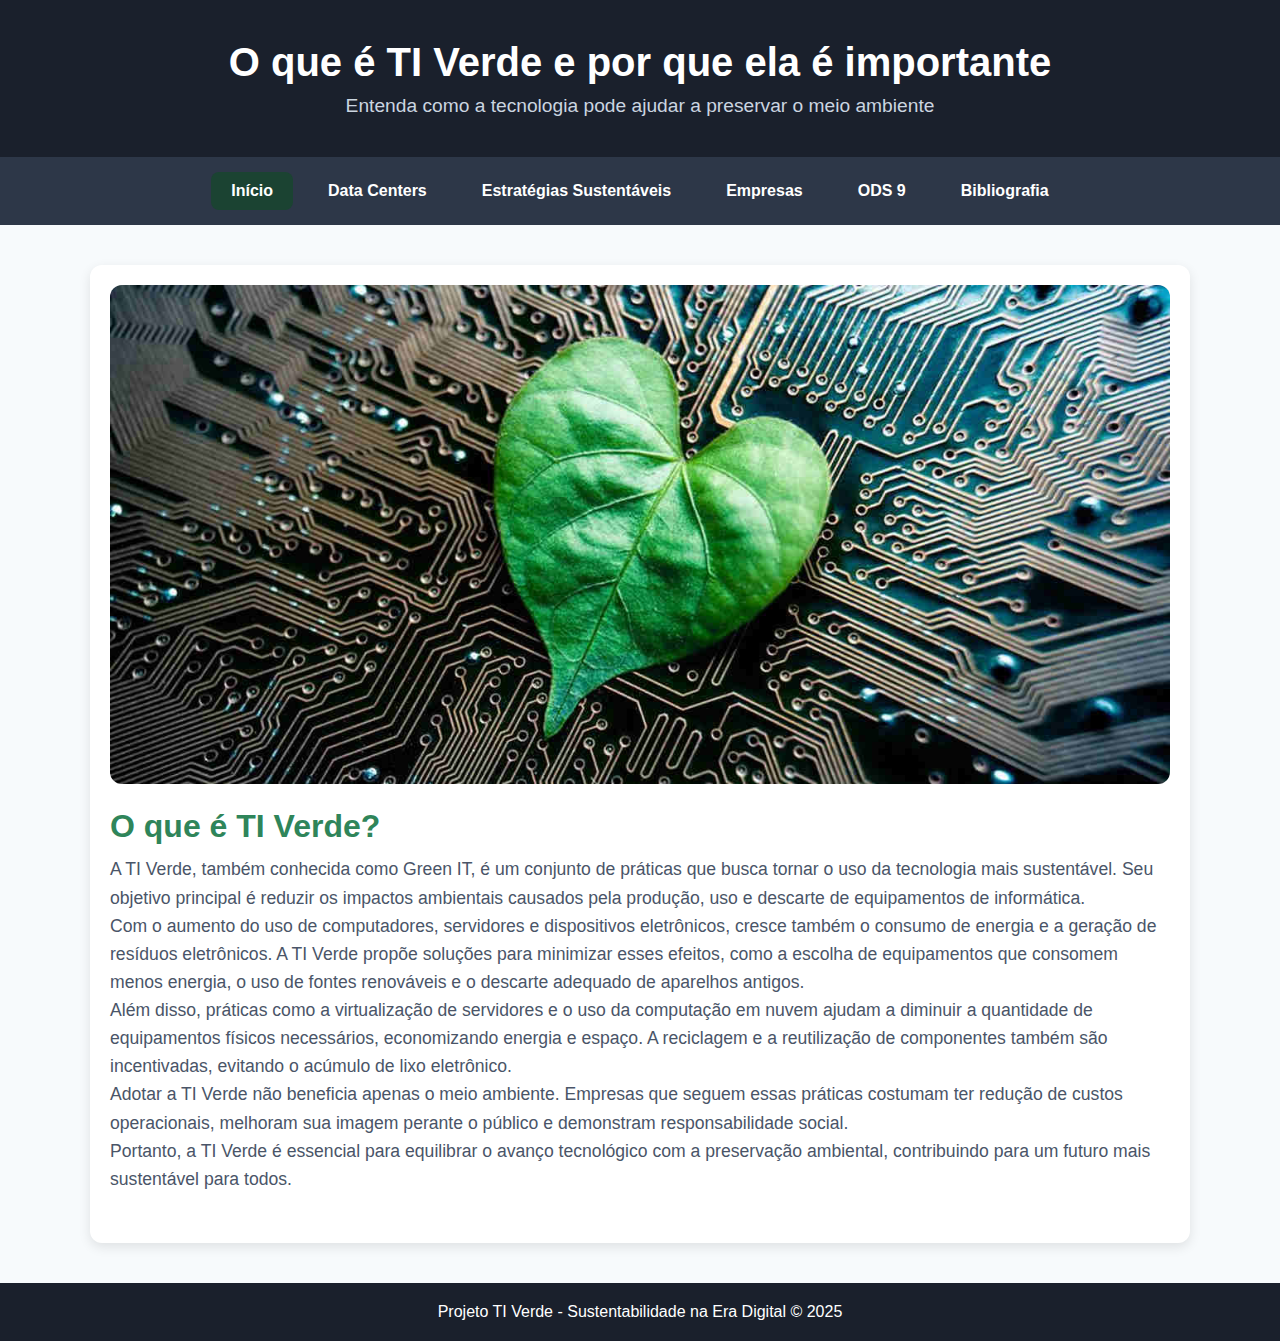
<file: index.html>
<!DOCTYPE html>
<html lang="pt-BR">
<head>
  <meta charset="UTF-8" />
  <meta name="viewport" content="width=device-width, initial-scale=1.0"/>
  <title>O que é TI Verde e por que ela é importante</title>
  <link rel="stylesheet" href="styles.css" />
</head>
<body>
  <header>
    <h1>O que é TI Verde e por que ela é importante</h1>
    <p>Entenda como a tecnologia pode ajudar a preservar o meio ambiente</p>
  </header>

  <nav>
    <a href="index.html">Início</a>
    <a href="impactos-data-centers.html">Data Centers</a>
    <a href="estrategias.html">Estratégias Sustentáveis</a>
    <a href="empresas.html">Empresas</a>
    <a href="ods9.html">ODS 9</a>
    <a href="bibliografia.html">Bibliografia</a>
  </nav>
<main>
    <section class="hero" style="text-align: left;">
    <img src="img/ti-verde.jpg" alt="ti-verde" />

      <h2>O que é TI Verde?</h2>
      <p>
        A TI Verde, também conhecida como Green IT, é um conjunto de práticas que busca tornar o uso da tecnologia mais sustentável. Seu objetivo principal é reduzir os impactos ambientais causados pela produção, uso e descarte de equipamentos de informática.
      </p>

      <p>
        Com o aumento do uso de computadores, servidores e dispositivos eletrônicos, cresce também o consumo de energia e a geração de resíduos eletrônicos. A TI Verde propõe soluções para minimizar esses efeitos, como a escolha de equipamentos que consomem menos energia, o uso de fontes renováveis e o descarte adequado de aparelhos antigos.
      </p>

      <p>
        Além disso, práticas como a virtualização de servidores e o uso da computação em nuvem ajudam a diminuir a quantidade de equipamentos físicos necessários, economizando energia e espaço. A reciclagem e a reutilização de componentes também são incentivadas, evitando o acúmulo de lixo eletrônico.
      </p>

      <p>
        Adotar a TI Verde não beneficia apenas o meio ambiente. Empresas que seguem essas práticas costumam ter redução de custos operacionais, melhoram sua imagem perante o público e demonstram responsabilidade social.
      </p>

      <p>
        Portanto, a TI Verde é essencial para equilibrar o avanço tecnológico com a preservação ambiental, contribuindo para um futuro mais sustentável para todos.
      </p>
    </section>
  </main>

  <footer>
    <p>Projeto TI Verde - Sustentabilidade na Era Digital © 2025</p>
  </footer>

  <script src="script.js"></script>
</body>
</html>
</file>
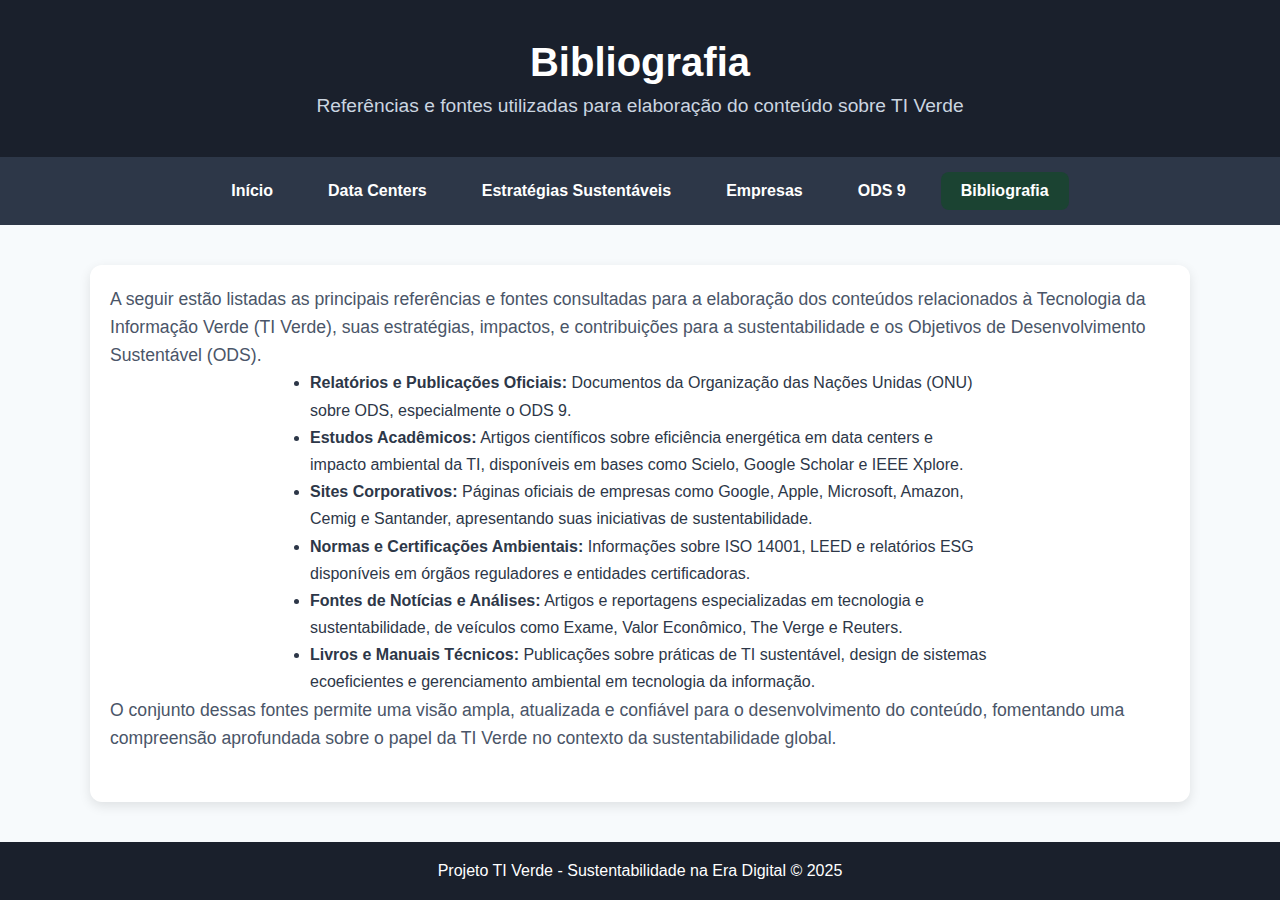
<file: bibliografia.html>
<!DOCTYPE html>
<html lang="pt-BR">
<head>
  <meta charset="UTF-8" />
  <meta name="viewport" content="width=device-width, initial-scale=1.0" />
  <title>Bibliografia - TI Verde</title>
  <link rel="stylesheet" href="styles.css" />
</head>
<body>
  <header>
    <h1>Bibliografia</h1>
    <p>Referências e fontes utilizadas para elaboração do conteúdo sobre TI Verde</p>
  </header>

  <nav>
    <a href="index.html">Início</a>
    <a href="impactos-data-centers.html">Data Centers</a>
    <a href="estrategias.html">Estratégias Sustentáveis</a>
    <a href="empresas.html">Empresas</a>
    <a href="ods9.html">ODS 9</a>
    <a href="bibliografia.html">Bibliografia</a>
  </nav>

  <main>
    <section class="hero" style="text-align: left;">
      <p>
        A seguir estão listadas as principais referências e fontes consultadas para a elaboração dos conteúdos relacionados à Tecnologia da Informação Verde (TI Verde), suas estratégias, impactos, e contribuições para a sustentabilidade e os Objetivos de Desenvolvimento Sustentável (ODS).
      </p>

      <ul>
        <li><strong>Relatórios e Publicações Oficiais:</strong> Documentos da Organização das Nações Unidas (ONU) sobre ODS, especialmente o ODS 9.</li>
        <li><strong>Estudos Acadêmicos:</strong> Artigos científicos sobre eficiência energética em data centers e impacto ambiental da TI, disponíveis em bases como Scielo, Google Scholar e IEEE Xplore.</li>
        <li><strong>Sites Corporativos:</strong> Páginas oficiais de empresas como Google, Apple, Microsoft, Amazon, Cemig e Santander, apresentando suas iniciativas de sustentabilidade.</li>
        <li><strong>Normas e Certificações Ambientais:</strong> Informações sobre ISO 14001, LEED e relatórios ESG disponíveis em órgãos reguladores e entidades certificadoras.</li>
        <li><strong>Fontes de Notícias e Análises:</strong> Artigos e reportagens especializadas em tecnologia e sustentabilidade, de veículos como Exame, Valor Econômico, The Verge e Reuters.</li>
        <li><strong>Livros e Manuais Técnicos:</strong> Publicações sobre práticas de TI sustentável, design de sistemas ecoeficientes e gerenciamento ambiental em tecnologia da informação.</li>
      </ul>

      <p>
        O conjunto dessas fontes permite uma visão ampla, atualizada e confiável para o desenvolvimento do conteúdo, fomentando uma compreensão aprofundada sobre o papel da TI Verde no contexto da sustentabilidade global.
      </p>
    </section>
  </main>

  <footer>
    <p>Projeto TI Verde - Sustentabilidade na Era Digital © 2025</p>
  </footer>

  <script src="script.js"></script>
</body>
</html>
</file>
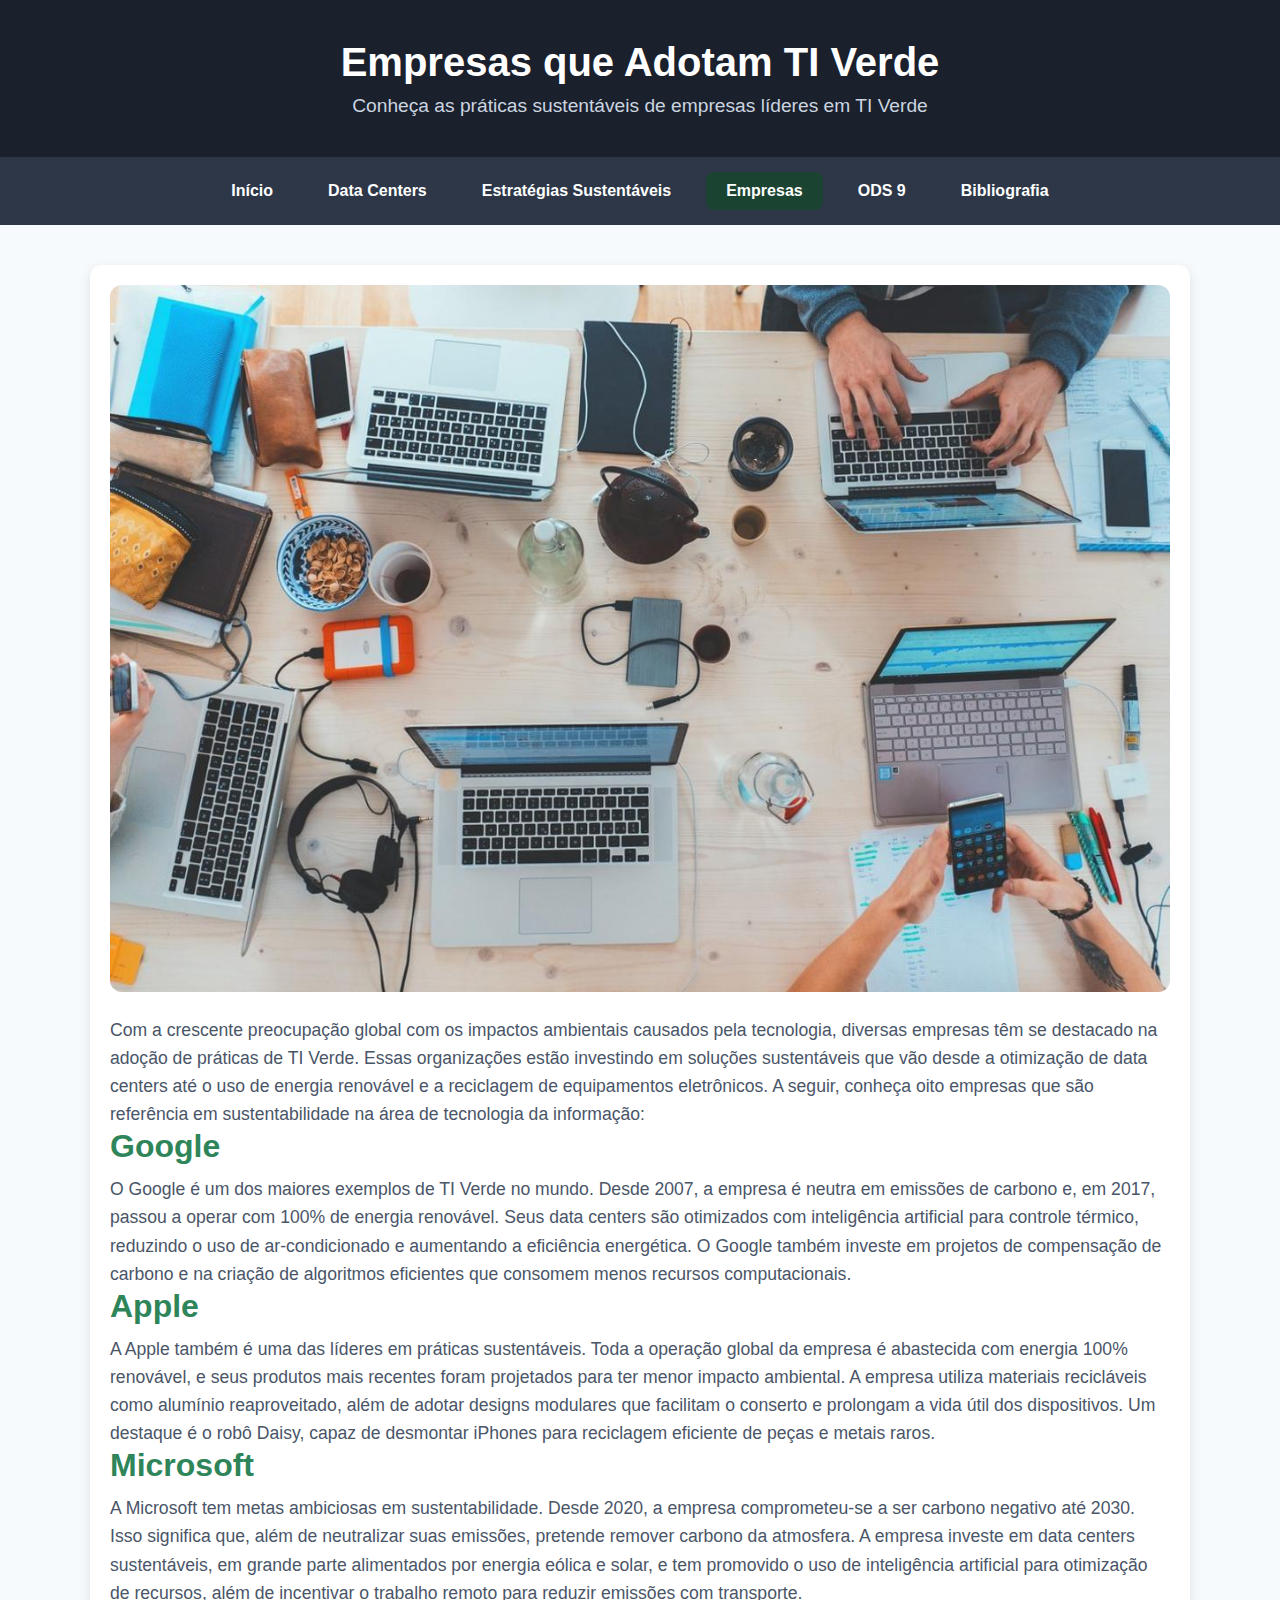
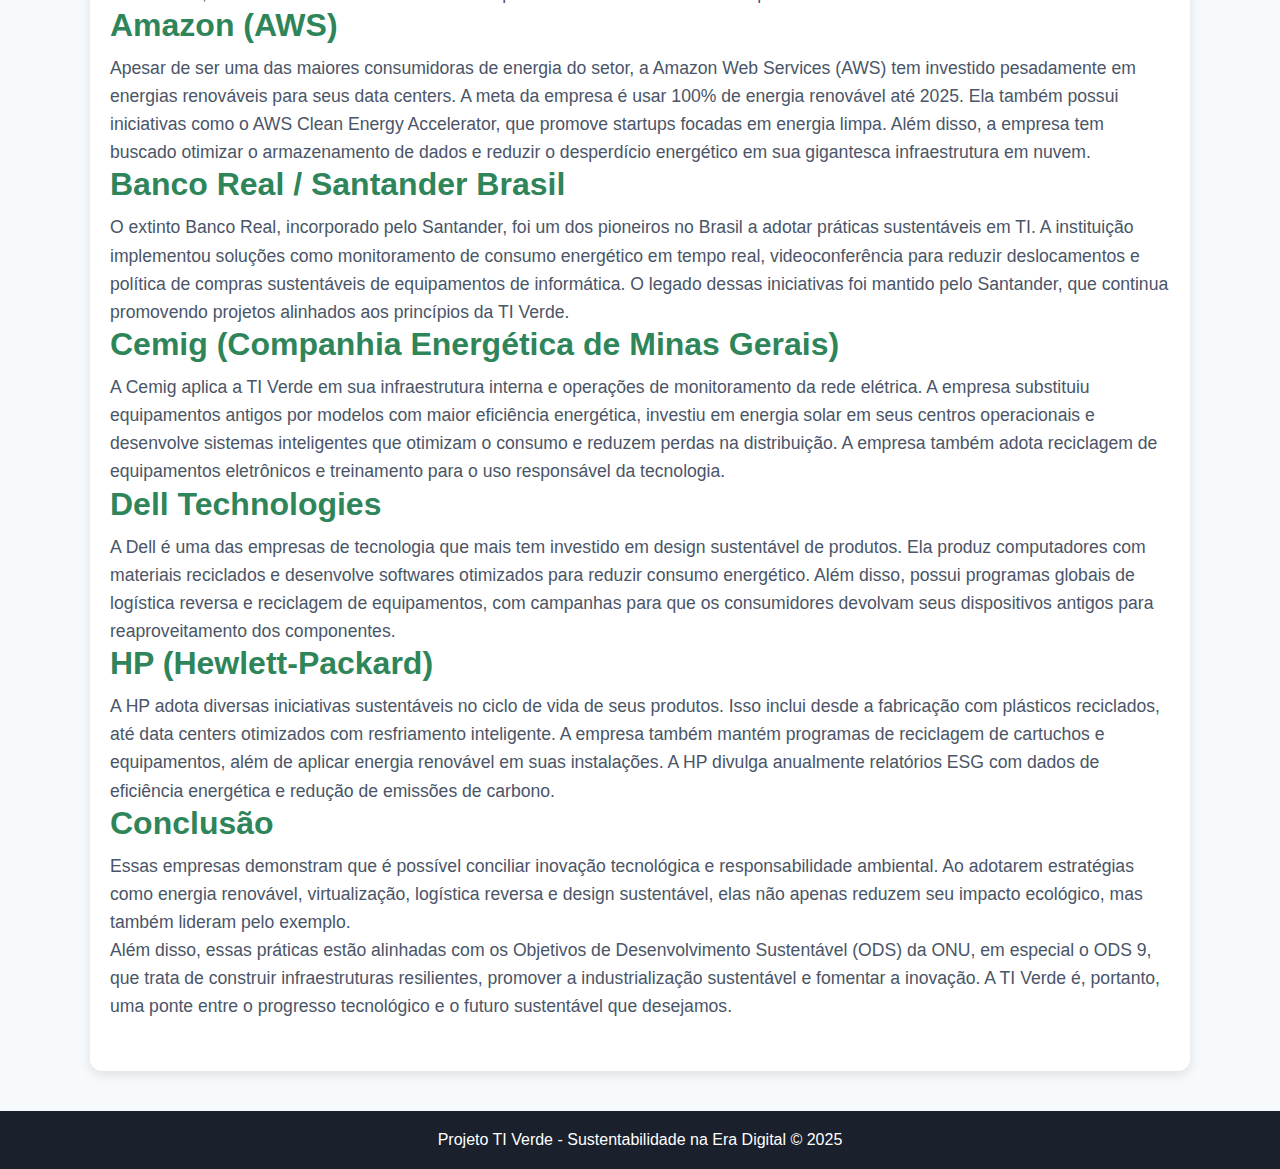
<file: empresas.html>
<!DOCTYPE html>
<html lang="pt-BR">
<head>
  <meta charset="UTF-8" />
  <meta name="viewport" content="width=device-width, initial-scale=1.0"/>
  <title>Empresas e TI Verde</title>
  <link rel="stylesheet" href="styles.css" />
</head>
<body>
  <header>
    <h1>Empresas que Adotam TI Verde</h1>
    <p>Conheça as práticas sustentáveis de empresas líderes em TI Verde</p>
  </header>

  <nav>
    <a href="index.html">Início</a>
    <a href="impactos-data-centers.html">Data Centers</a>
    <a href="estrategias.html">Estratégias Sustentáveis</a>
    <a href="empresas.html">Empresas</a>
    <a href="ods9.html">ODS 9</a>
    <a href="bibliografia.html">Bibliografia</a>
  </nav>

  <main>
    <section class="hero" style="text-align: left;">
      <img src="img/empresas.jpg" alt="Empresas que adotam práticas sustentáveis em TI" />

      <p>
        Com a crescente preocupação global com os impactos ambientais causados pela tecnologia, diversas empresas têm se destacado na adoção de práticas de TI Verde. Essas organizações estão investindo em soluções sustentáveis que vão desde a otimização de data centers até o uso de energia renovável e a reciclagem de equipamentos eletrônicos. A seguir, conheça oito empresas que são referência em sustentabilidade na área de tecnologia da informação:
      </p>

      <h2>Google</h2>
      <p>
        O Google é um dos maiores exemplos de TI Verde no mundo. Desde 2007, a empresa é neutra em emissões de carbono e, em 2017, passou a operar com 100% de energia renovável. Seus data centers são otimizados com inteligência artificial para controle térmico, reduzindo o uso de ar-condicionado e aumentando a eficiência energética. O Google também investe em projetos de compensação de carbono e na criação de algoritmos eficientes que consomem menos recursos computacionais.
      </p>

      <h2>Apple</h2>
      <p>
        A Apple também é uma das líderes em práticas sustentáveis. Toda a operação global da empresa é abastecida com energia 100% renovável, e seus produtos mais recentes foram projetados para ter menor impacto ambiental. A empresa utiliza materiais recicláveis como alumínio reaproveitado, além de adotar designs modulares que facilitam o conserto e prolongam a vida útil dos dispositivos. Um destaque é o robô Daisy, capaz de desmontar iPhones para reciclagem eficiente de peças e metais raros.
      </p>

      <h2>Microsoft</h2>
      <p>
        A Microsoft tem metas ambiciosas em sustentabilidade. Desde 2020, a empresa comprometeu-se a ser carbono negativo até 2030. Isso significa que, além de neutralizar suas emissões, pretende remover carbono da atmosfera. A empresa investe em data centers sustentáveis, em grande parte alimentados por energia eólica e solar, e tem promovido o uso de inteligência artificial para otimização de recursos, além de incentivar o trabalho remoto para reduzir emissões com transporte.
      </p>

      <h2>Amazon (AWS)</h2>
      <p>
        Apesar de ser uma das maiores consumidoras de energia do setor, a Amazon Web Services (AWS) tem investido pesadamente em energias renováveis para seus data centers. A meta da empresa é usar 100% de energia renovável até 2025. Ela também possui iniciativas como o AWS Clean Energy Accelerator, que promove startups focadas em energia limpa. Além disso, a empresa tem buscado otimizar o armazenamento de dados e reduzir o desperdício energético em sua gigantesca infraestrutura em nuvem.
      </p>

      <h2>Banco Real / Santander Brasil</h2>
      <p>
        O extinto Banco Real, incorporado pelo Santander, foi um dos pioneiros no Brasil a adotar práticas sustentáveis em TI. A instituição implementou soluções como monitoramento de consumo energético em tempo real, videoconferência para reduzir deslocamentos e política de compras sustentáveis de equipamentos de informática. O legado dessas iniciativas foi mantido pelo Santander, que continua promovendo projetos alinhados aos princípios da TI Verde.
      </p>

      <h2>Cemig (Companhia Energética de Minas Gerais)</h2>
      <p>
        A Cemig aplica a TI Verde em sua infraestrutura interna e operações de monitoramento da rede elétrica. A empresa substituiu equipamentos antigos por modelos com maior eficiência energética, investiu em energia solar em seus centros operacionais e desenvolve sistemas inteligentes que otimizam o consumo e reduzem perdas na distribuição. A empresa também adota reciclagem de equipamentos eletrônicos e treinamento para o uso responsável da tecnologia.
      </p>

      <h2>Dell Technologies</h2>
      <p>
        A Dell é uma das empresas de tecnologia que mais tem investido em design sustentável de produtos. Ela produz computadores com materiais reciclados e desenvolve softwares otimizados para reduzir consumo energético. Além disso, possui programas globais de logística reversa e reciclagem de equipamentos, com campanhas para que os consumidores devolvam seus dispositivos antigos para reaproveitamento dos componentes.
      </p>

      <h2>HP (Hewlett-Packard)</h2>
      <p>
        A HP adota diversas iniciativas sustentáveis no ciclo de vida de seus produtos. Isso inclui desde a fabricação com plásticos reciclados, até data centers otimizados com resfriamento inteligente. A empresa também mantém programas de reciclagem de cartuchos e equipamentos, além de aplicar energia renovável em suas instalações. A HP divulga anualmente relatórios ESG com dados de eficiência energética e redução de emissões de carbono.
      </p>

      <h2>Conclusão</h2>
      <p>
        Essas empresas demonstram que é possível conciliar inovação tecnológica e responsabilidade ambiental. Ao adotarem estratégias como energia renovável, virtualização, logística reversa e design sustentável, elas não apenas reduzem seu impacto ecológico, mas também lideram pelo exemplo.
      </p>
      <p>
        Além disso, essas práticas estão alinhadas com os Objetivos de Desenvolvimento Sustentável (ODS) da ONU, em especial o ODS 9, que trata de construir infraestruturas resilientes, promover a industrialização sustentável e fomentar a inovação. A TI Verde é, portanto, uma ponte entre o progresso tecnológico e o futuro sustentável que desejamos.
      </p>
    </section>
  </main>

  <footer>
    <p>Projeto TI Verde - Sustentabilidade na Era Digital © 2025</p>
  </footer>

  <script src="script.js"></script>
</body>
</html>
</file>
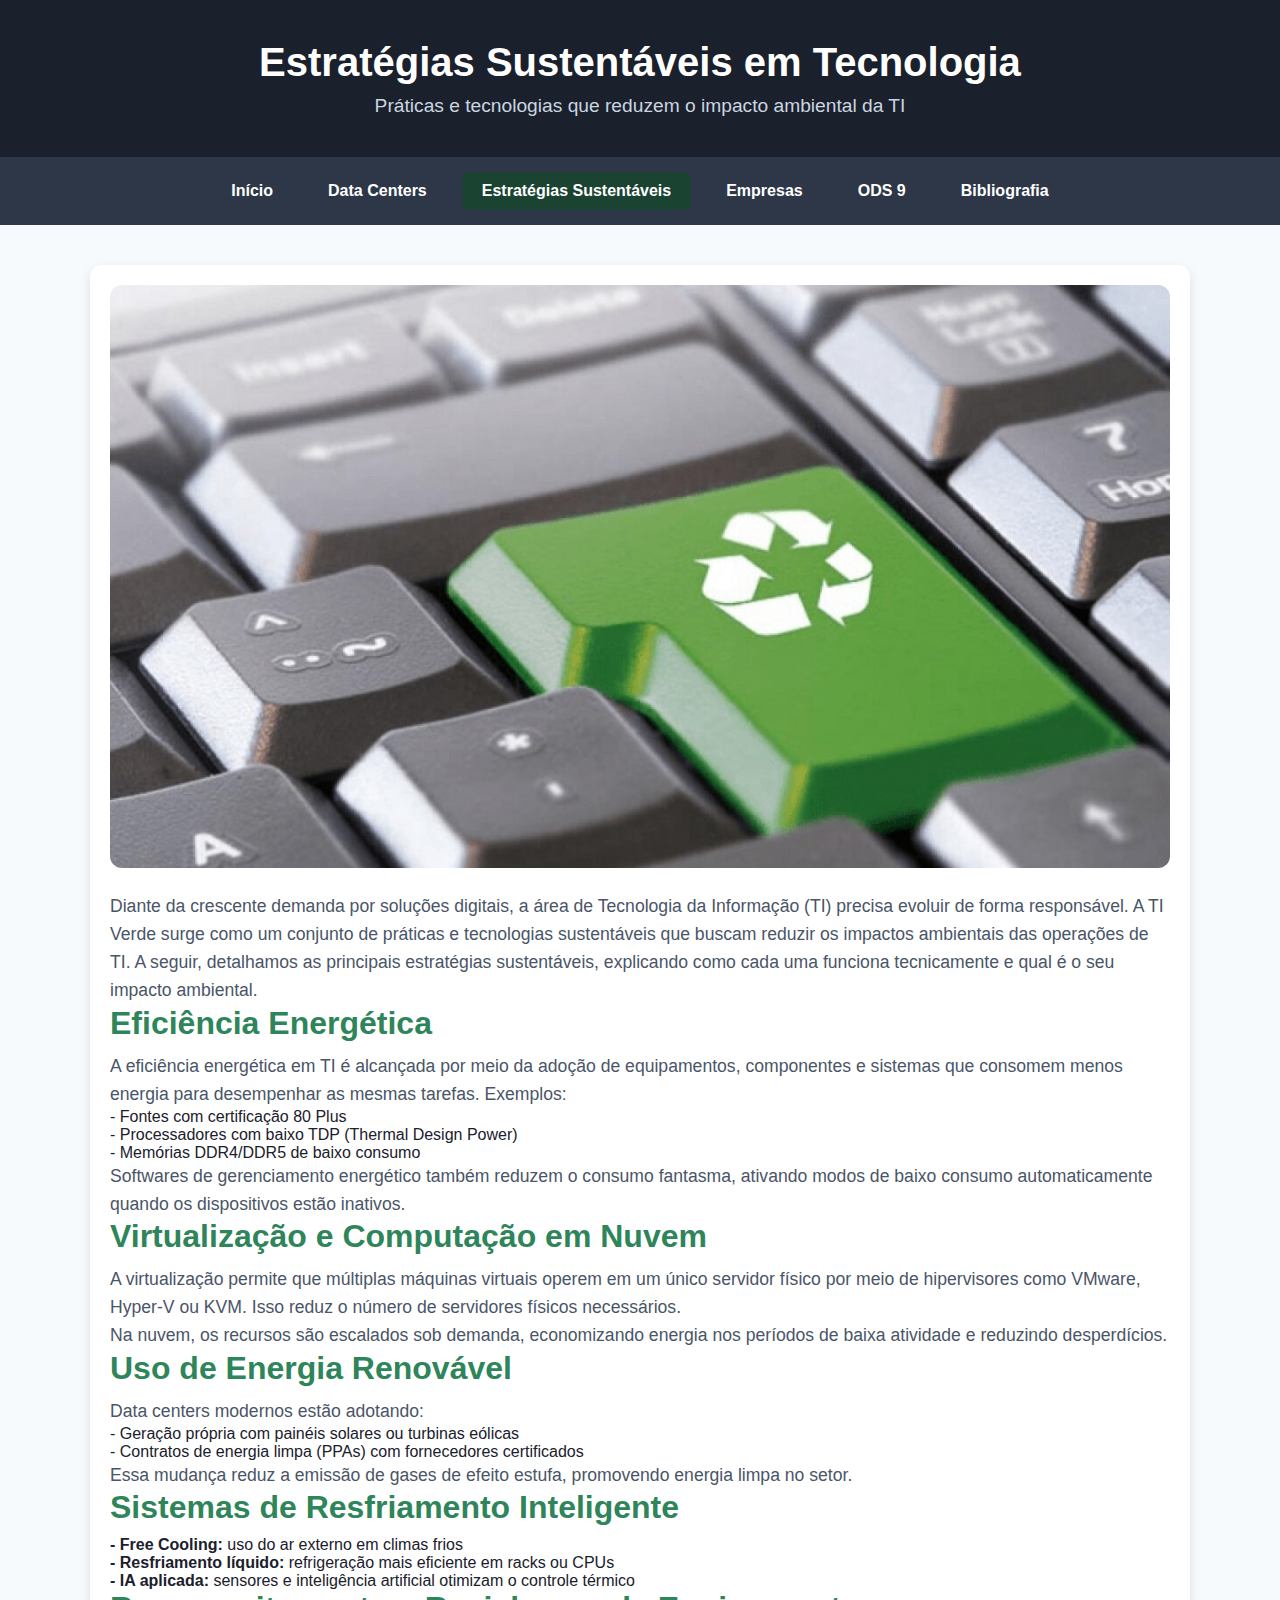
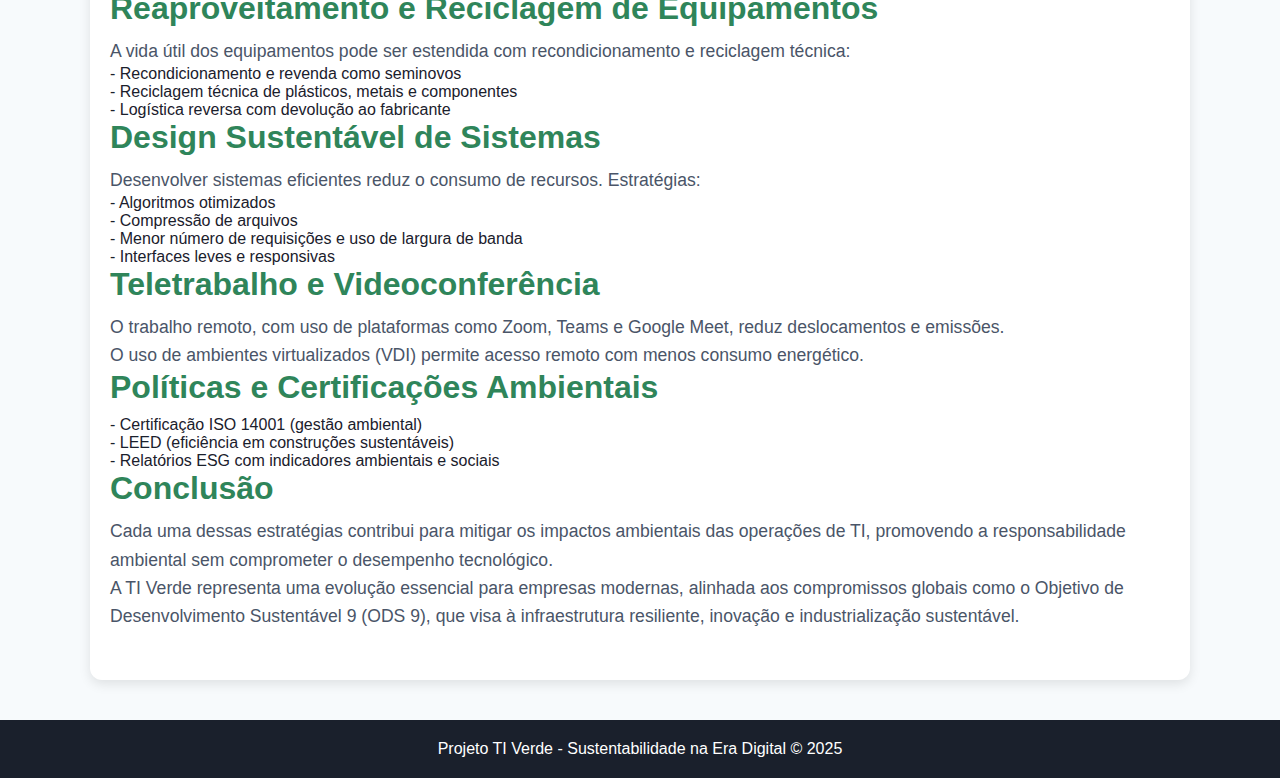
<file: estrategias.html>
<!DOCTYPE html>
<html lang="pt-BR">
<head>
  <meta charset="UTF-8" />
  <meta name="viewport" content="width=device-width, initial-scale=1.0"/>
  <title>Estratégias Sustentáveis em Tecnologia</title>
  <link rel="stylesheet" href="styles.css" />
</head>
<body>
  <header>
    <h1>Estratégias Sustentáveis em Tecnologia</h1>
    <p>Práticas e tecnologias que reduzem o impacto ambiental da TI</p>
  </header>

  <nav>
    <a href="index.html">Início</a>
    <a href="impactos-data-centers.html">Data Centers</a>
    <a href="estrategias.html">Estratégias Sustentáveis</a>
    <a href="empresas.html">Empresas</a>
    <a href="ods9.html">ODS 9</a>
    <a href="bibliografia.html">Bibliografia</a>
  </nav>

  <main>
    <section class="hero" style="text-align: left;">
      <img src="img/estrategias.jpg" alt="Estratégias sustentáveis em TI" />

      <p>
        Diante da crescente demanda por soluções digitais, a área de Tecnologia da Informação (TI) precisa evoluir de forma responsável. A TI Verde surge como um conjunto de práticas e tecnologias sustentáveis que buscam reduzir os impactos ambientais das operações de TI. A seguir, detalhamos as principais estratégias sustentáveis, explicando como cada uma funciona tecnicamente e qual é o seu impacto ambiental.
      </p>

      <h2>Eficiência Energética</h2>
      <p>
        A eficiência energética em TI é alcançada por meio da adoção de equipamentos, componentes e sistemas que consomem menos energia para desempenhar as mesmas tarefas. Exemplos:
      </p>
        - Fontes com certificação 80 Plus<br>
        - Processadores com baixo TDP (Thermal Design Power)<br>
        - Memórias DDR4/DDR5 de baixo consumo
      <p>
        Softwares de gerenciamento energético também reduzem o consumo fantasma, ativando modos de baixo consumo automaticamente quando os dispositivos estão inativos.
      </p>

      <h2>Virtualização e Computação em Nuvem</h2>
      <p>
        A virtualização permite que múltiplas máquinas virtuais operem em um único servidor físico por meio de hipervisores como VMware, Hyper-V ou KVM. Isso reduz o número de servidores físicos necessários.
      </p>
      <p>
        Na nuvem, os recursos são escalados sob demanda, economizando energia nos períodos de baixa atividade e reduzindo desperdícios.
      </p>

      <h2>Uso de Energia Renovável</h2>
      <p>
        Data centers modernos estão adotando:
      </p>
        - Geração própria com painéis solares ou turbinas eólicas<br>
        - Contratos de energia limpa (PPAs) com fornecedores certificados
      <p>
        Essa mudança reduz a emissão de gases de efeito estufa, promovendo energia limpa no setor.
      </p>
      <h2>Sistemas de Resfriamento Inteligente</h2>
        <strong>- Free Cooling:</strong> uso do ar externo em climas frios<br>
        <strong>- Resfriamento líquido:</strong> refrigeração mais eficiente em racks ou CPUs<br>
        <strong>- IA aplicada:</strong> sensores e inteligência artificial otimizam o controle térmico
      <h2>Reaproveitamento e Reciclagem de Equipamentos</h2>
      <p>
        A vida útil dos equipamentos pode ser estendida com recondicionamento e reciclagem técnica:
      </p>
        - Recondicionamento e revenda como seminovos<br>
        - Reciclagem técnica de plásticos, metais e componentes<br>
        - Logística reversa com devolução ao fabricante
      <h2>Design Sustentável de Sistemas</h2>
      <p>
        Desenvolver sistemas eficientes reduz o consumo de recursos. Estratégias:
      </p>
        - Algoritmos otimizados<br>
        - Compressão de arquivos<br>
        - Menor número de requisições e uso de largura de banda<br>
        - Interfaces leves e responsivas

      <h2>Teletrabalho e Videoconferência</h2>
      <p>
        O trabalho remoto, com uso de plataformas como Zoom, Teams e Google Meet, reduz deslocamentos e emissões.
      </p>
      <p>
        O uso de ambientes virtualizados (VDI) permite acesso remoto com menos consumo energético.
      </p>

      <h2>Políticas e Certificações Ambientais</h2>
        - Certificação ISO 14001 (gestão ambiental)<br>
        - LEED (eficiência em construções sustentáveis)<br>
        - Relatórios ESG com indicadores ambientais e sociais

      <h2>Conclusão</h2>
      <p>
        Cada uma dessas estratégias contribui para mitigar os impactos ambientais das operações de TI, promovendo a responsabilidade ambiental sem comprometer o desempenho tecnológico.
      </p>
      <p>
        A TI Verde representa uma evolução essencial para empresas modernas, alinhada aos compromissos globais como o Objetivo de Desenvolvimento Sustentável 9 (ODS 9), que visa à infraestrutura resiliente, inovação e industrialização sustentável.
      </p>
    </section>
  </main>

  <footer>
    <p>Projeto TI Verde - Sustentabilidade na Era Digital © 2025</p>
  </footer>

  <script src="script.js"></script>
</body>
</html>
</file>
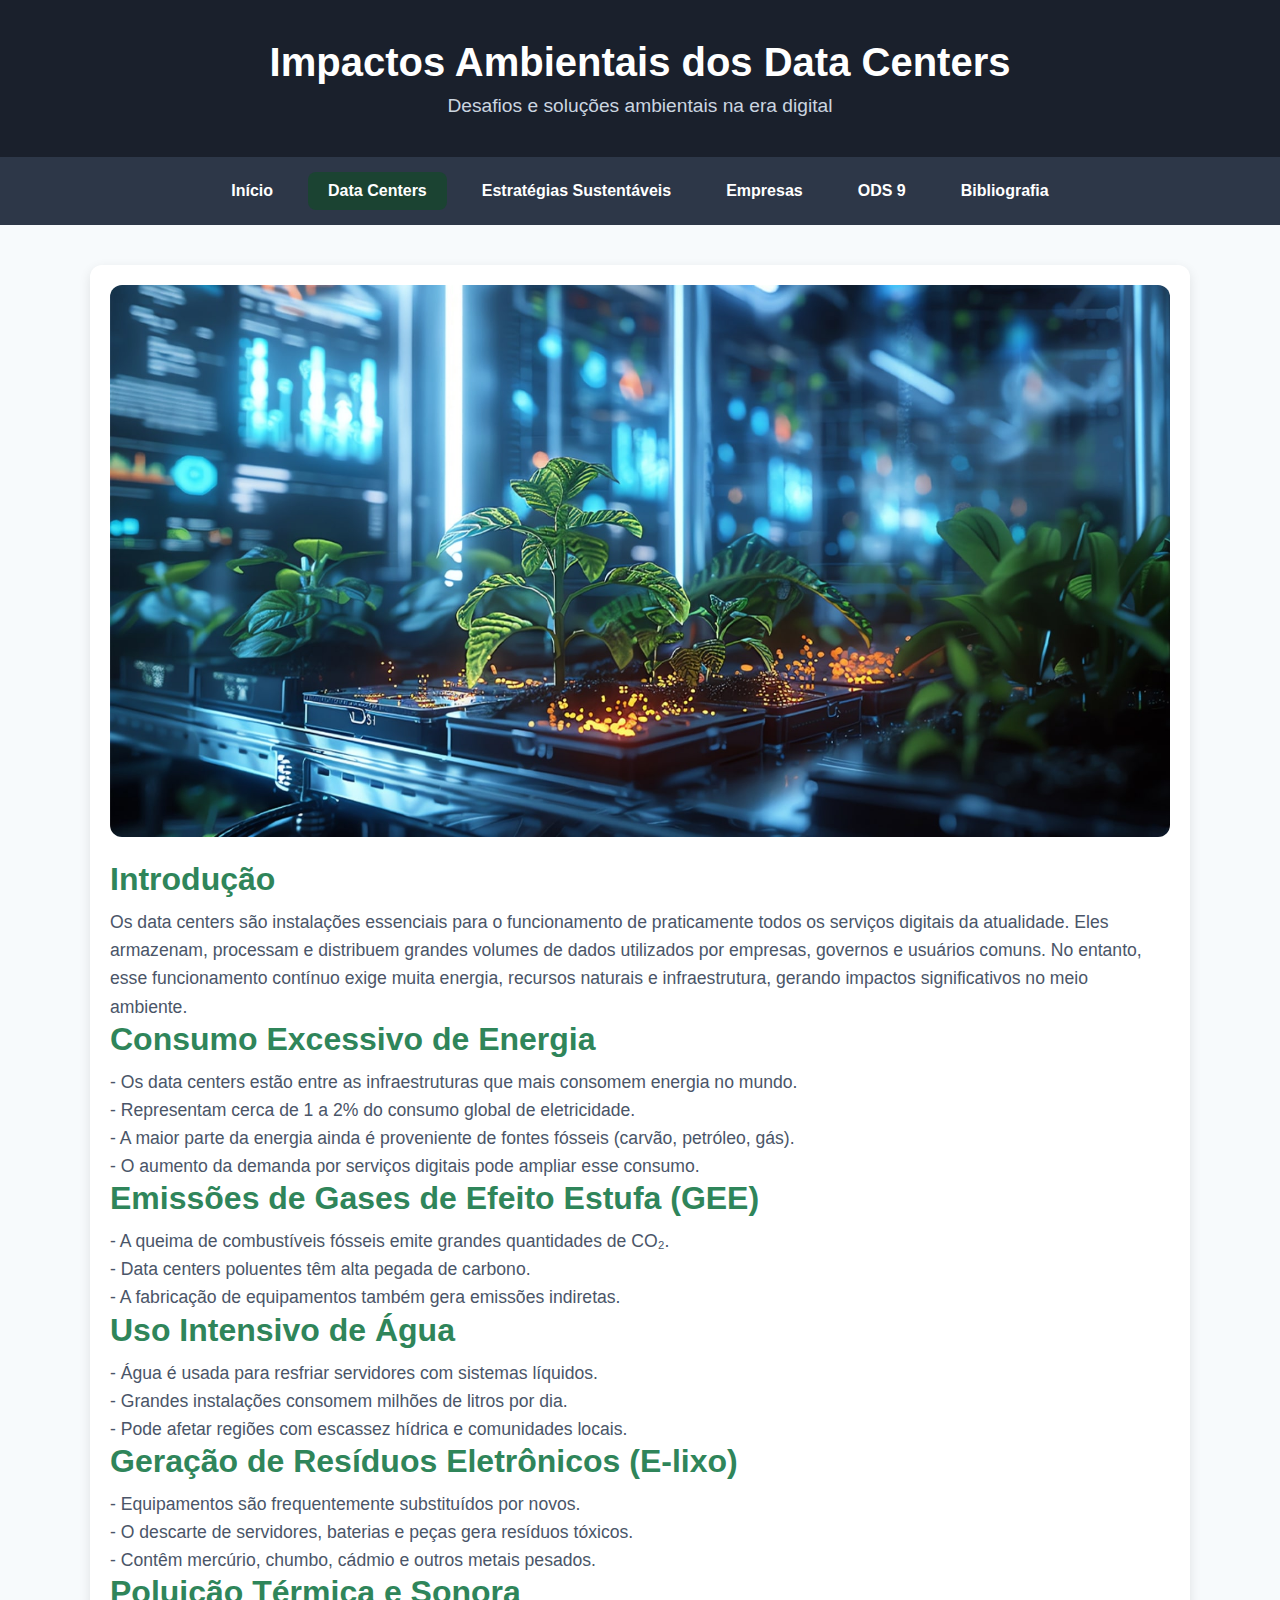
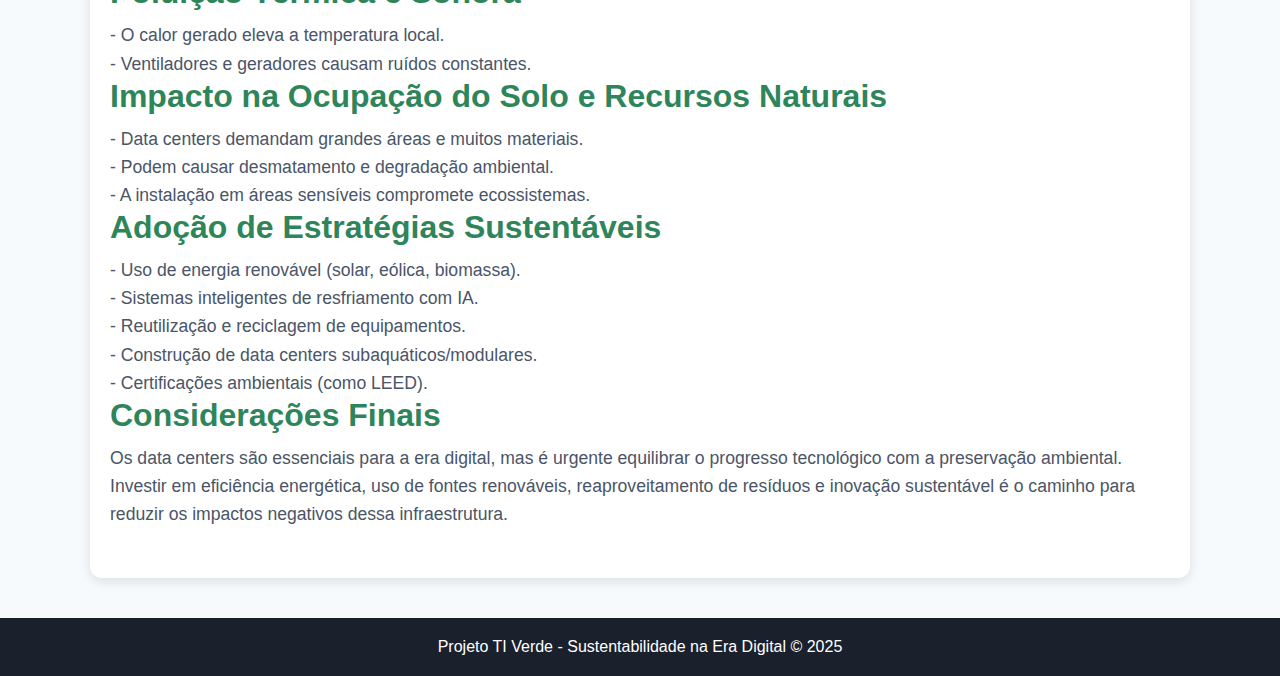
<file: impactos-data-centers.html>
<!DOCTYPE html>
<html lang="pt-BR">
<head>
  <meta charset="UTF-8" />
  <meta name="viewport" content="width=device-width, initial-scale=1.0"/>
  <title>Impactos Ambientais dos Data Centers</title>
  <link rel="stylesheet" href="styles.css" />
</head>
<body>
  <header>
    <h1>Impactos Ambientais dos Data Centers</h1>
    <p>Desafios e soluções ambientais na era digital</p>
  </header>

  <nav>
    <a href="index.html">Início</a>
    <a href="impactos-data-centers.html">Data Centers</a>
    <a href="estrategias.html">Estratégias Sustentáveis</a>
    <a href="empresas.html">Empresas</a>
    <a href="ods9.html">ODS 9</a>
    <a href="bibliografia.html">Bibliografia</a>
  </nav>

  <main>
    <section class="hero" style="text-align: left;">
      <img src="img/data-center.jpg" alt="Data Center Sustentável" />

      <h2>Introdução</h2>
      <p>Os data centers são instalações essenciais para o funcionamento de praticamente todos os serviços digitais da atualidade. Eles armazenam, processam e distribuem grandes volumes de dados utilizados por empresas, governos e usuários comuns. No entanto, esse funcionamento contínuo exige muita energia, recursos naturais e infraestrutura, gerando impactos significativos no meio ambiente.</p>

      <h2>Consumo Excessivo de Energia</h2>
      <p>
        - Os data centers estão entre as infraestruturas que mais consomem energia no mundo.<br>
        - Representam cerca de 1 a 2% do consumo global de eletricidade.<br>
        - A maior parte da energia ainda é proveniente de fontes fósseis (carvão, petróleo, gás).<br>
        - O aumento da demanda por serviços digitais pode ampliar esse consumo.
      </p>

      <h2>Emissões de Gases de Efeito Estufa (GEE)</h2>
      <p>
        - A queima de combustíveis fósseis emite grandes quantidades de CO₂.<br>
        - Data centers poluentes têm alta pegada de carbono.<br>
        - A fabricação de equipamentos também gera emissões indiretas.
      </p>

      <h2>Uso Intensivo de Água</h2>
      <p>
        - Água é usada para resfriar servidores com sistemas líquidos.<br>
        - Grandes instalações consomem milhões de litros por dia.<br>
        - Pode afetar regiões com escassez hídrica e comunidades locais.
      </p>

      <h2>Geração de Resíduos Eletrônicos (E-lixo)</h2>
      <p>
        - Equipamentos são frequentemente substituídos por novos.<br>
        - O descarte de servidores, baterias e peças gera resíduos tóxicos.<br>
        - Contêm mercúrio, chumbo, cádmio e outros metais pesados.
      </p>

      <h2>Poluição Térmica e Sonora</h2>
      <p>
        - O calor gerado eleva a temperatura local.<br>
        - Ventiladores e geradores causam ruídos constantes.
      </p>

      <h2>Impacto na Ocupação do Solo e Recursos Naturais</h2>
      <p>
        - Data centers demandam grandes áreas e muitos materiais.<br>
        - Podem causar desmatamento e degradação ambiental.<br>
        - A instalação em áreas sensíveis compromete ecossistemas.
      </p>

      <h2>Adoção de Estratégias Sustentáveis</h2>
      <p>
        - Uso de energia renovável (solar, eólica, biomassa).<br>
        - Sistemas inteligentes de resfriamento com IA.<br>
        - Reutilização e reciclagem de equipamentos.<br>
        - Construção de data centers subaquáticos/modulares.<br>
        - Certificações ambientais (como LEED).
      </p>
      <h2>Considerações Finais</h2>
      <p>Os data centers são essenciais para a era digital, mas é urgente equilibrar o progresso tecnológico com a preservação ambiental. Investir em eficiência energética, uso de fontes renováveis, reaproveitamento de resíduos e inovação sustentável é o caminho para reduzir os impactos negativos dessa infraestrutura.</p>
    </section>
  </main>

  <footer>
    <p>Projeto TI Verde - Sustentabilidade na Era Digital © 2025</p>
  </footer>

  <script src="script.js"></script>
</body>
</html>
</file>
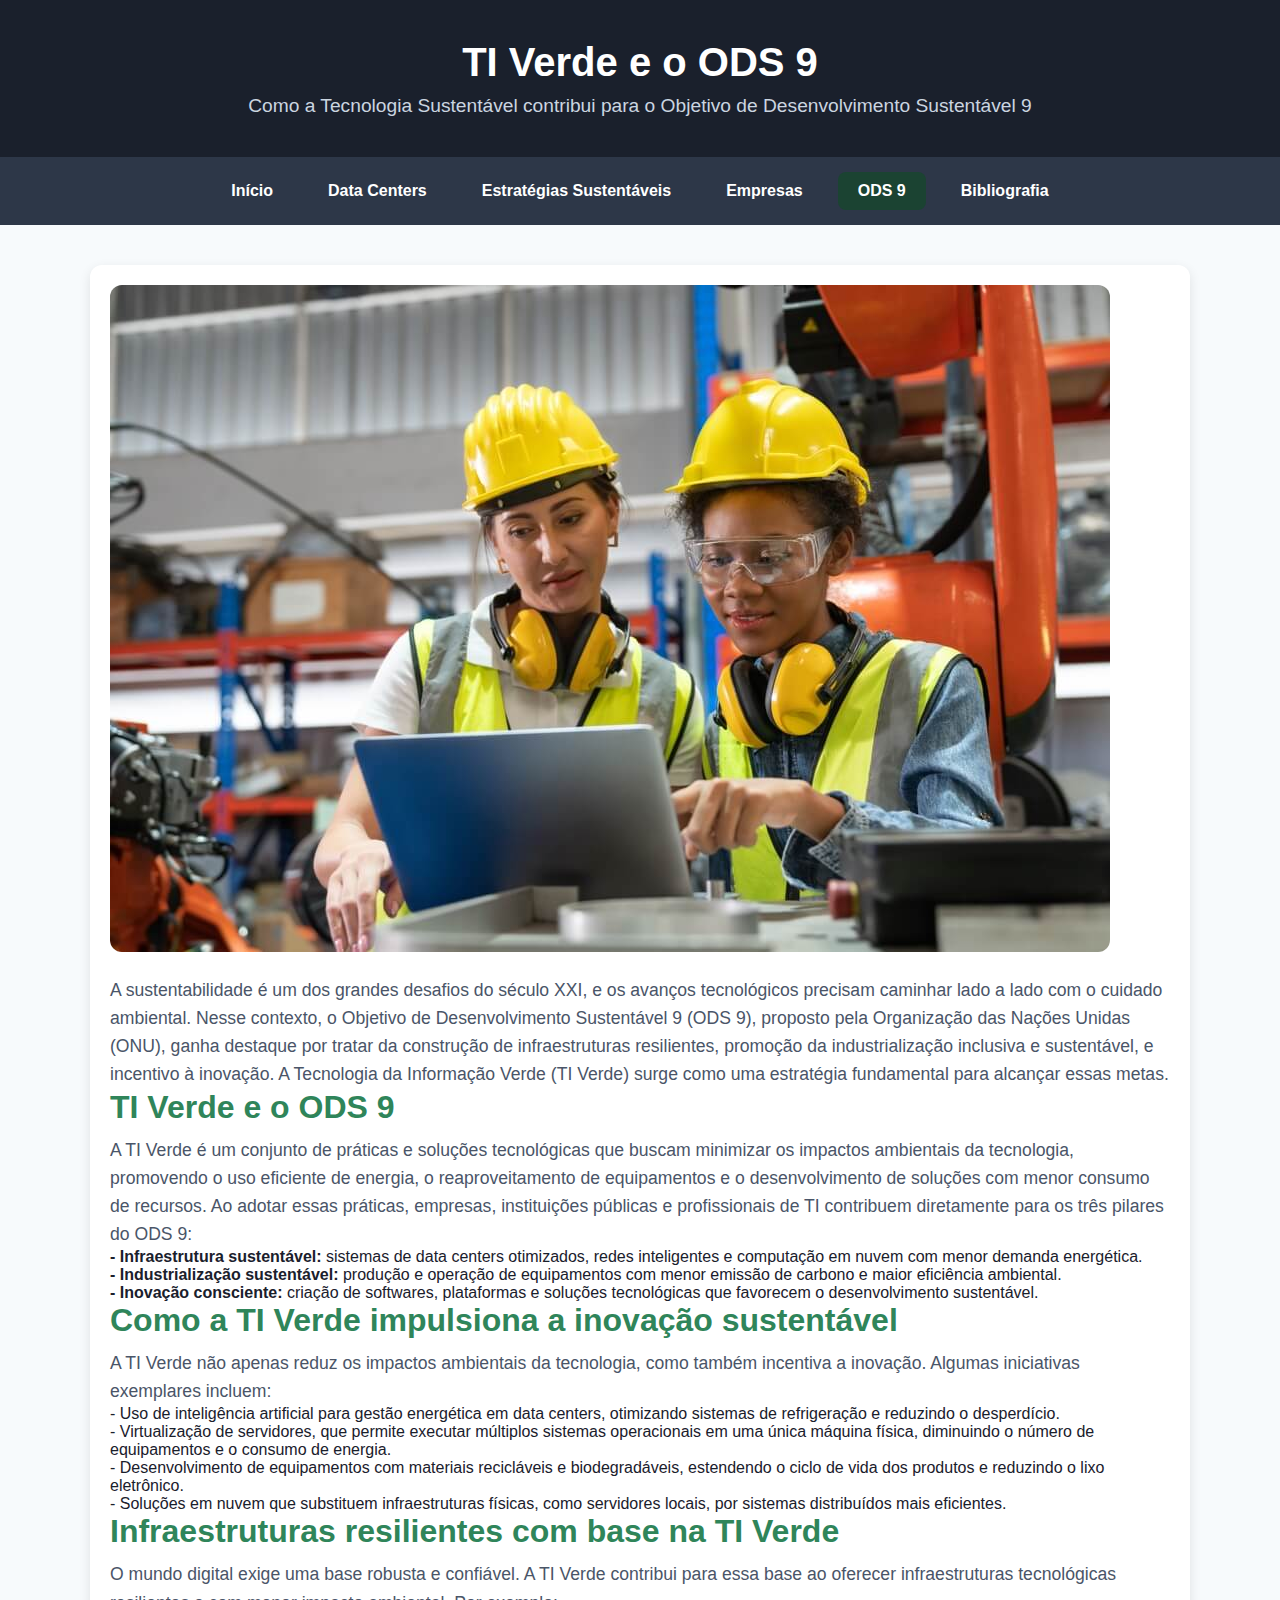
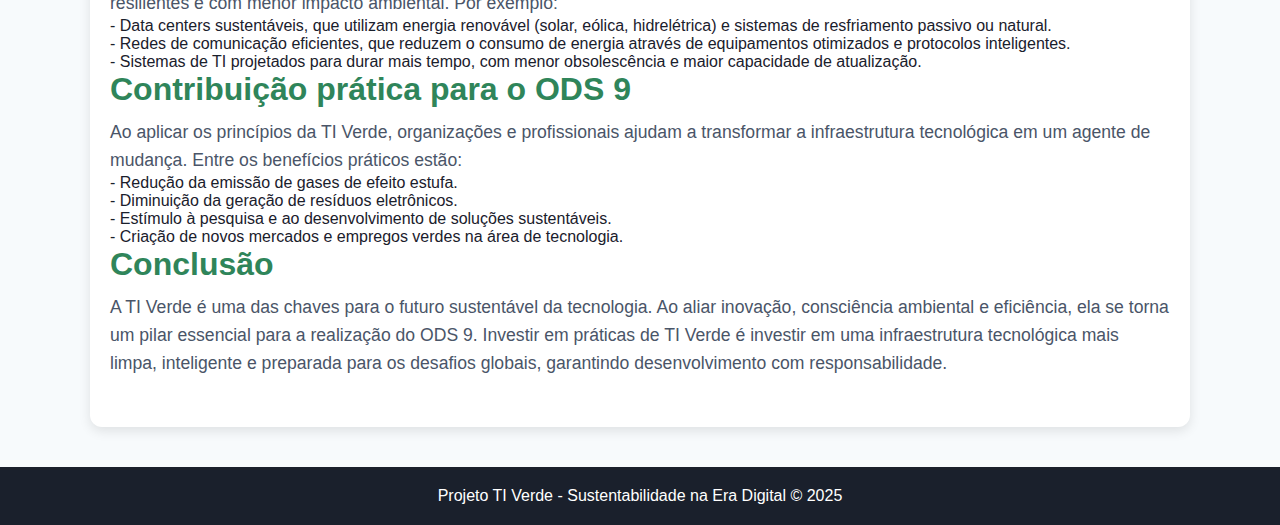
<file: ods9.html>
<!DOCTYPE html>
<html lang="pt-BR">
<head>
  <meta charset="UTF-8" />
  <meta name="viewport" content="width=device-width, initial-scale=1.0"/>
  <title>TI Verde e o ODS 9</title>
  <link rel="stylesheet" href="styles.css" />
</head>
<body>
  <header>
    <h1>TI Verde e o ODS 9</h1>
    <p>Como a Tecnologia Sustentável contribui para o Objetivo de Desenvolvimento Sustentável 9</p>
  </header>

  <nav>
    <a href="index.html">Início</a>
    <a href="impactos-data-centers.html">Data Centers</a>
    <a href="estrategias.html">Estratégias Sustentáveis</a>
    <a href="empresas.html">Empresas</a>
    <a href="ods9.html">ODS 9</a>
    <a href="bibliografia.html">Bibliografia</a>
  </nav>

  <main>
    <section class="hero" style="text-align: left;">
      <img src="img/ods9.jpg" alt="TI Verde e ODS 9" />

      <p>
        A sustentabilidade é um dos grandes desafios do século XXI, e os avanços tecnológicos precisam caminhar lado a lado com o cuidado ambiental. Nesse contexto, o Objetivo de Desenvolvimento Sustentável 9 (ODS 9), proposto pela Organização das Nações Unidas (ONU), ganha destaque por tratar da construção de infraestruturas resilientes, promoção da industrialização inclusiva e sustentável, e incentivo à inovação. A Tecnologia da Informação Verde (TI Verde) surge como uma estratégia fundamental para alcançar essas metas.
      </p>

      <h2>TI Verde e o ODS 9</h2>
      <p>
        A TI Verde é um conjunto de práticas e soluções tecnológicas que buscam minimizar os impactos ambientais da tecnologia, promovendo o uso eficiente de energia, o reaproveitamento de equipamentos e o desenvolvimento de soluções com menor consumo de recursos. Ao adotar essas práticas, empresas, instituições públicas e profissionais de TI contribuem diretamente para os três pilares do ODS 9:
      </p>
        <strong>- Infraestrutura sustentável:</strong> sistemas de data centers otimizados, redes inteligentes e computação em nuvem com menor demanda energética.<br>
        <strong>- Industrialização sustentável:</strong> produção e operação de equipamentos com menor emissão de carbono e maior eficiência ambiental.<br>
        <strong>- Inovação consciente:</strong> criação de softwares, plataformas e soluções tecnológicas que favorecem o desenvolvimento sustentável.

      <h2>Como a TI Verde impulsiona a inovação sustentável</h2>
      <p>
        A TI Verde não apenas reduz os impactos ambientais da tecnologia, como também incentiva a inovação. Algumas iniciativas exemplares incluem:
      </p>
        - Uso de inteligência artificial para gestão energética em data centers, otimizando sistemas de refrigeração e reduzindo o desperdício.<br>
        - Virtualização de servidores, que permite executar múltiplos sistemas operacionais em uma única máquina física, diminuindo o número de equipamentos e o consumo de energia.<br>
        - Desenvolvimento de equipamentos com materiais recicláveis e biodegradáveis, estendendo o ciclo de vida dos produtos e reduzindo o lixo eletrônico.<br>
        - Soluções em nuvem que substituem infraestruturas físicas, como servidores locais, por sistemas distribuídos mais eficientes.

      <h2>Infraestruturas resilientes com base na TI Verde</h2>
      <p>
        O mundo digital exige uma base robusta e confiável. A TI Verde contribui para essa base ao oferecer infraestruturas tecnológicas resilientes e com menor impacto ambiental. Por exemplo:
      </p>
        - Data centers sustentáveis, que utilizam energia renovável (solar, eólica, hidrelétrica) e sistemas de resfriamento passivo ou natural.<br>
        - Redes de comunicação eficientes, que reduzem o consumo de energia através de equipamentos otimizados e protocolos inteligentes.<br>
        - Sistemas de TI projetados para durar mais tempo, com menor obsolescência e maior capacidade de atualização.

      <h2>Contribuição prática para o ODS 9</h2>
      <p>
        Ao aplicar os princípios da TI Verde, organizações e profissionais ajudam a transformar a infraestrutura tecnológica em um agente de mudança. Entre os benefícios práticos estão:
      </p>
        - Redução da emissão de gases de efeito estufa.<br>
        - Diminuição da geração de resíduos eletrônicos.<br>
        - Estímulo à pesquisa e ao desenvolvimento de soluções sustentáveis.<br>
        - Criação de novos mercados e empregos verdes na área de tecnologia.

      <h2>Conclusão</h2>
      <p>
        A TI Verde é uma das chaves para o futuro sustentável da tecnologia. Ao aliar inovação, consciência ambiental e eficiência, ela se torna um pilar essencial para a realização do ODS 9. Investir em práticas de TI Verde é investir em uma infraestrutura tecnológica mais limpa, inteligente e preparada para os desafios globais, garantindo desenvolvimento com responsabilidade.
      </p>
    </section>
  </main>

  <footer>
    <p>Projeto TI Verde - Sustentabilidade na Era Digital © 2025</p>
  </footer>

  <script src="script.js"></script>
</body>
</html>
</file>
<file: styles.css>
:root {
  --primary-color: #2f855a;
  --secondary-color: #68d391;
  --background-color: #f7fafc;
  --dark-color: #1a202c;
  --light-color: #ffffff;
}

* {
  margin: 0;
  padding: 0;
  box-sizing: border-box;
  font-family: 'Inter', sans-serif;
}

body {
  background-color: var(--background-color);
  color: var(--dark-color);
}

header {
  background-color: var(--dark-color);
  color: var(--light-color);
  padding: 40px 20px;
  text-align: center;
}

header h1 {
  font-size: 2.5rem;
  margin-bottom: 10px;
}

header p {
  font-size: 1.2rem;
  color: #cbd5e0;
}

nav {
  background-color: #2d3748;
  display: flex;
  justify-content: center;
  flex-wrap: wrap;
  gap: 15px;
  padding: 15px;
}

nav a {
  color: var(--light-color);
  text-decoration: none;
  font-weight: 600;
  padding: 10px 20px;
  border-radius: 8px;
  transition: background-color 0.3s, color 0.3s;
}

nav a:hover {
  background-color: var(--secondary-color);
  color: var(--dark-color);
}

main {
  max-width: 1100px;
  margin: 40px auto;
  padding: 20px;
  background-color: var(--light-color);
  border-radius: 12px;
  box-shadow: 0 4px 12px rgba(0, 0, 0, 0.1);
}

.hero {
  text-align: center;
  margin-bottom: 30px;
}

.hero img {
  max-width: 100%;
  border-radius: 12px;
  margin-bottom: 20px;
}

.hero h2 {
  font-size: 2rem;
  color: var(--primary-color);
  margin-bottom: 10px;
}

.hero p {
  font-size: 1.1rem;
  line-height: 1.6;
  color: #4a5568;
}

.hero ul {
  text-align: left;
  margin: 0 auto;
  max-width: 700px;
  padding-left: 20px;
  line-height: 1.7;
  color: #2d3748;
}

footer {
  text-align: center;
  padding: 20px;
  background-color: var(--dark-color);
  color: var(--light-color);
}
</file>
